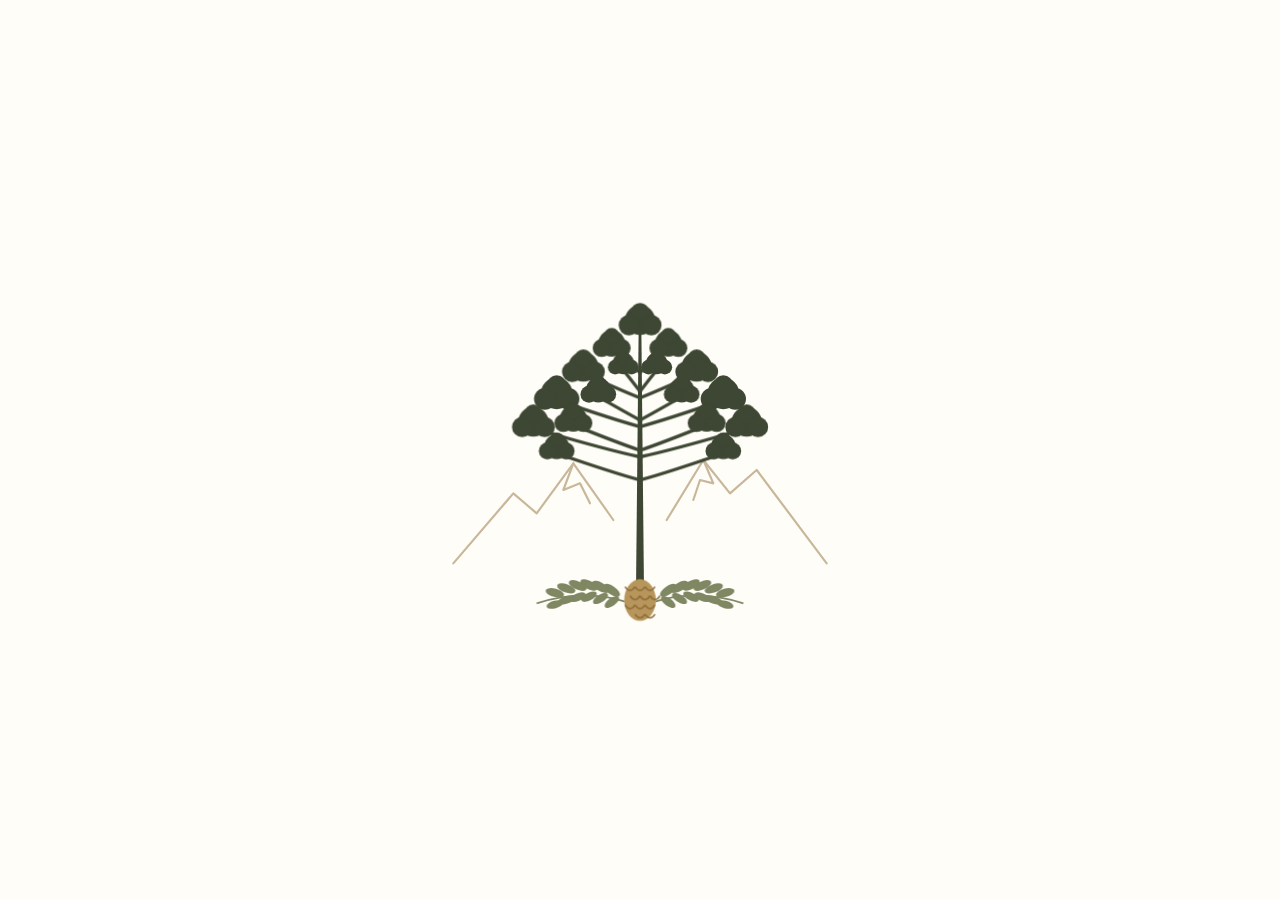
<file: index.html>
<!DOCTYPE html>
<html lang="pt-BR" data-ground="paper" class="page-home">
<head>
  <meta charset="utf-8">
  <meta name="viewport" content="width=device-width, initial-scale=1">
  <title>Essência Serrana — Ateliê &amp; Saboaria · Serra Catarinense</title>
  <meta name="description" content="Ateliê e saboaria artesanal na Serra Catarinense: sabonetes, velas aromáticas, imagens em gesso pintadas à mão e pratos decorativos. Artesanal, natural e com afeto.">
  <meta name="theme-color" content="#fffdf8">
  <link rel="icon" href="images/logo-marca.svg">
  <link rel="preconnect" href="https://fonts.googleapis.com">
  <link rel="preconnect" href="https://fonts.gstatic.com" crossorigin>
  <link rel="stylesheet" href="https://fonts.googleapis.com/css2?family=Cormorant:ital,wght@0,300;0,400;0,500;0,600;1,300;1,400&display=swap">
  <link rel="stylesheet" href="css/style.css">
</head>
<body>
  <div class="intro" aria-hidden="true"><svg class="es-emblem es-emblem-intro" viewBox="0 0 240 216" xmlns="http://www.w3.org/2000/svg" aria-hidden="true">
  <g class="es-serra" fill="none" stroke="#c9b79a" stroke-width="1.3" stroke-linejoin="round" stroke-linecap="round">
    <path class="es-draw" pathLength="1" d="M8 176 L44 134 L58 146 L80 116 L104 150"/>
    <path class="es-draw" pathLength="1" d="M136 150 L158 114 L174 134 L190 120 L232 176"/>
    <path class="es-draw" pathLength="1" d="M80 116 L74 132 L84 128 L90 140"/>
    <path class="es-draw" pathLength="1" d="M158 114 L164 128 L156 126 L152 138"/>
  </g>
  <g class="es-tree">
    <path class="es-trunk" fill="#3e4733" d="M117.6 192 L119.2 34 L120.8 34 L122.4 192 Z"/>
    <g class="es-branches" fill="none" stroke="#3e4733" stroke-width="2" stroke-linecap="round"><path class="es-draw" pathLength="1" d="M120 61.4 Q114.9 57.4 103.0 48.0"/><path class="es-draw" pathLength="1" d="M120 61.4 Q125.1 57.4 137.0 48.0"/><path class="es-draw" pathLength="1" d="M120 76.7 Q109.8 72.7 86.0 62.0"/><path class="es-draw" pathLength="1" d="M120 76.7 Q130.2 72.7 154.0 62.0"/><path class="es-draw" pathLength="1" d="M120 72.8 Q117.0 68.8 110.0 60.0"/><path class="es-draw" pathLength="1" d="M120 72.8 Q123.0 68.8 130.0 60.0"/><path class="es-draw" pathLength="1" d="M120 94.0 Q105.0 90.0 70.0 78.0"/><path class="es-draw" pathLength="1" d="M120 94.0 Q135.0 90.0 170.0 78.0"/><path class="es-draw" pathLength="1" d="M120 90.0 Q112.5 86.0 95.0 76.0"/><path class="es-draw" pathLength="1" d="M120 90.0 Q127.5 86.0 145.0 76.0"/><path class="es-draw" pathLength="1" d="M120 112.1 Q100.8 108.1 56.0 95.0"/><path class="es-draw" pathLength="1" d="M120 112.1 Q139.2 108.1 184.0 95.0"/><path class="es-draw" pathLength="1" d="M120 108.2 Q108.0 104.2 80.0 93.0"/><path class="es-draw" pathLength="1" d="M120 108.2 Q132.0 104.2 160.0 93.0"/><path class="es-draw" pathLength="1" d="M120 126.0 Q105.0 122.0 70.0 110.0"/><path class="es-draw" pathLength="1" d="M120 126.0 Q135.0 122.0 170.0 110.0"/></g>
    <g class="es-crown" fill="#3e4733"><g class="es-tuft" style="--i:0" transform-origin="120.0 30.0"><circle cx="120.0" cy="30.0" r="9.0"/><circle cx="113.3" cy="33.1" r="6.1"/><circle cx="126.8" cy="33.1" r="6.1"/><circle cx="120.0" cy="25.1" r="5.4"/></g><g class="es-tuft" style="--i:1" transform-origin="103.0 44.0"><circle cx="103.0" cy="44.0" r="8.0"/><circle cx="97.0" cy="46.8" r="5.4"/><circle cx="109.0" cy="46.8" r="5.4"/><circle cx="103.0" cy="39.6" r="4.8"/></g><g class="es-tuft" style="--i:2" transform-origin="137.0 44.0"><circle cx="137.0" cy="44.0" r="8.0"/><circle cx="131.0" cy="46.8" r="5.4"/><circle cx="143.0" cy="46.8" r="5.4"/><circle cx="137.0" cy="39.6" r="4.8"/></g><g class="es-tuft" style="--i:3" transform-origin="86.0 58.0"><circle cx="86.0" cy="58.0" r="9.0"/><circle cx="79.3" cy="61.1" r="6.1"/><circle cx="92.8" cy="61.1" r="6.1"/><circle cx="86.0" cy="53.0" r="5.4"/></g><g class="es-tuft" style="--i:4" transform-origin="154.0 58.0"><circle cx="154.0" cy="58.0" r="9.0"/><circle cx="147.3" cy="61.1" r="6.1"/><circle cx="160.8" cy="61.1" r="6.1"/><circle cx="154.0" cy="53.0" r="5.4"/></g><g class="es-tuft" style="--i:5" transform-origin="110.0 56.0"><circle cx="110.0" cy="56.0" r="6.5"/><circle cx="105.1" cy="58.3" r="4.4"/><circle cx="114.9" cy="58.3" r="4.4"/><circle cx="110.0" cy="52.4" r="3.9"/></g><g class="es-tuft" style="--i:6" transform-origin="130.0 56.0"><circle cx="130.0" cy="56.0" r="6.5"/><circle cx="125.1" cy="58.3" r="4.4"/><circle cx="134.9" cy="58.3" r="4.4"/><circle cx="130.0" cy="52.4" r="3.9"/></g><g class="es-tuft" style="--i:7" transform-origin="70.0 74.0"><circle cx="70.0" cy="74.0" r="9.5"/><circle cx="62.9" cy="77.3" r="6.5"/><circle cx="77.1" cy="77.3" r="6.5"/><circle cx="70.0" cy="68.8" r="5.7"/></g><g class="es-tuft" style="--i:8" transform-origin="170.0 74.0"><circle cx="170.0" cy="74.0" r="9.5"/><circle cx="162.9" cy="77.3" r="6.5"/><circle cx="177.1" cy="77.3" r="6.5"/><circle cx="170.0" cy="68.8" r="5.7"/></g><g class="es-tuft" style="--i:9" transform-origin="95.0 72.0"><circle cx="95.0" cy="72.0" r="7.5"/><circle cx="89.4" cy="74.6" r="5.1"/><circle cx="100.6" cy="74.6" r="5.1"/><circle cx="95.0" cy="67.9" r="4.5"/></g><g class="es-tuft" style="--i:10" transform-origin="145.0 72.0"><circle cx="145.0" cy="72.0" r="7.5"/><circle cx="139.4" cy="74.6" r="5.1"/><circle cx="150.6" cy="74.6" r="5.1"/><circle cx="145.0" cy="67.9" r="4.5"/></g><g class="es-tuft" style="--i:11" transform-origin="56.0 91.0"><circle cx="56.0" cy="91.0" r="9.0"/><circle cx="49.3" cy="94.2" r="6.1"/><circle cx="62.8" cy="94.2" r="6.1"/><circle cx="56.0" cy="86.0" r="5.4"/></g><g class="es-tuft" style="--i:12" transform-origin="184.0 91.0"><circle cx="184.0" cy="91.0" r="9.0"/><circle cx="177.3" cy="94.2" r="6.1"/><circle cx="190.8" cy="94.2" r="6.1"/><circle cx="184.0" cy="86.0" r="5.4"/></g><g class="es-tuft" style="--i:13" transform-origin="80.0 89.0"><circle cx="80.0" cy="89.0" r="8.0"/><circle cx="74.0" cy="91.8" r="5.4"/><circle cx="86.0" cy="91.8" r="5.4"/><circle cx="80.0" cy="84.6" r="4.8"/></g><g class="es-tuft" style="--i:14" transform-origin="160.0 89.0"><circle cx="160.0" cy="89.0" r="8.0"/><circle cx="154.0" cy="91.8" r="5.4"/><circle cx="166.0" cy="91.8" r="5.4"/><circle cx="160.0" cy="84.6" r="4.8"/></g><g class="es-tuft" style="--i:15" transform-origin="70.0 106.0"><circle cx="70.0" cy="106.0" r="7.5"/><circle cx="64.4" cy="108.6" r="5.1"/><circle cx="75.6" cy="108.6" r="5.1"/><circle cx="70.0" cy="101.9" r="4.5"/></g><g class="es-tuft" style="--i:16" transform-origin="170.0 106.0"><circle cx="170.0" cy="106.0" r="7.5"/><circle cx="164.4" cy="108.6" r="5.1"/><circle cx="175.6" cy="108.6" r="5.1"/><circle cx="170.0" cy="101.9" r="4.5"/></g></g>
  </g>
  <g class="es-ramos" fill="#7f8763" stroke="#7f8763" stroke-width="1"><path class="es-draw" pathLength="1" d="M111 199 Q86 191 58 200" fill="none"/><ellipse cx="103.1" cy="192.2" rx="5.2" ry="2" transform="rotate(35 103.1 192.2)"/><ellipse cx="103.1" cy="199.2" rx="4.6" ry="1.8" transform="rotate(-35 103.1 199.2)"/><ellipse cx="96.3" cy="190.1" rx="5.2" ry="2" transform="rotate(31 96.3 190.1)"/><ellipse cx="96.3" cy="197.1" rx="4.6" ry="1.8" transform="rotate(-31 96.3 197.1)"/><ellipse cx="89.4" cy="189.0" rx="5.2" ry="2" transform="rotate(27 89.4 189.0)"/><ellipse cx="89.4" cy="196.0" rx="4.6" ry="1.8" transform="rotate(-27 89.4 196.0)"/><ellipse cx="82.6" cy="189.3" rx="5.2" ry="2" transform="rotate(23 82.6 189.3)"/><ellipse cx="82.6" cy="196.3" rx="4.6" ry="1.8" transform="rotate(-23 82.6 196.3)"/><ellipse cx="75.7" cy="191.0" rx="5.2" ry="2" transform="rotate(19 75.7 191.0)"/><ellipse cx="75.7" cy="198.0" rx="4.6" ry="1.8" transform="rotate(-19 75.7 198.0)"/><ellipse cx="68.9" cy="193.7" rx="5.2" ry="2" transform="rotate(15 68.9 193.7)"/><ellipse cx="68.9" cy="200.7" rx="4.6" ry="1.8" transform="rotate(-15 68.9 200.7)"/><path class="es-draw" pathLength="1" d="M129 199 Q154 191 182 200" fill="none"/><ellipse cx="136.9" cy="192.2" rx="5.2" ry="2" transform="rotate(-35 136.9 192.2)"/><ellipse cx="136.9" cy="199.2" rx="4.6" ry="1.8" transform="rotate(35 136.9 199.2)"/><ellipse cx="143.7" cy="190.1" rx="5.2" ry="2" transform="rotate(-31 143.7 190.1)"/><ellipse cx="143.7" cy="197.1" rx="4.6" ry="1.8" transform="rotate(31 143.7 197.1)"/><ellipse cx="150.6" cy="189.0" rx="5.2" ry="2" transform="rotate(-27 150.6 189.0)"/><ellipse cx="150.6" cy="196.0" rx="4.6" ry="1.8" transform="rotate(27 150.6 196.0)"/><ellipse cx="157.4" cy="189.3" rx="5.2" ry="2" transform="rotate(-23 157.4 189.3)"/><ellipse cx="157.4" cy="196.3" rx="4.6" ry="1.8" transform="rotate(23 157.4 196.3)"/><ellipse cx="164.3" cy="191.0" rx="5.2" ry="2" transform="rotate(-19 164.3 191.0)"/><ellipse cx="164.3" cy="198.0" rx="4.6" ry="1.8" transform="rotate(19 164.3 198.0)"/><ellipse cx="171.1" cy="193.7" rx="5.2" ry="2" transform="rotate(-15 171.1 193.7)"/><ellipse cx="171.1" cy="200.7" rx="4.6" ry="1.8" transform="rotate(15 171.1 200.7)"/></g>
  <g class="es-pinha"><ellipse cx="120" cy="198" rx="9.5" ry="12.5" fill="#b8955a"/><g fill="none" stroke="#8a6c3a" stroke-width="0.9"><path d="M111.0 190.0 Q114.0 194.5 117.0 190.0"/><path d="M117.0 190.0 Q120.0 194.5 123.0 190.0"/><path d="M123.0 190.0 Q126.0 194.5 129.0 190.0"/><path d="M114.0 195.5 Q117.0 200.0 120.0 195.5"/><path d="M120.0 195.5 Q123.0 200.0 126.0 195.5"/><path d="M126.0 195.5 Q129.0 200.0 132.0 195.5"/><path d="M111.0 201.0 Q114.0 205.5 117.0 201.0"/><path d="M117.0 201.0 Q120.0 205.5 123.0 201.0"/><path d="M123.0 201.0 Q126.0 205.5 129.0 201.0"/><path d="M117.0 206.5 Q120.0 211.0 123.0 206.5"/><path d="M123.0 206.5 Q126.0 211.0 129.0 206.5"/></g></g></svg></div>
  <script>
    /* A abertura: o emblema se desenha (serra, tronco, galhos, copa, ramos e pinha) e a tela voa para dentro dele.
       Toca a cada visita, como na referência. Com "reduzir movimento", o emblema aparece pronto e some suave.
       Os traços são medidos aqui (getTotalLength), sem depender de pathLength, que o Safari trata diferente. */
    (function () {
      var el = document.querySelector(".intro"), root = document.documentElement;
      if (!el) return;
      var gone = false;
      var drop = function () { if (gone) return; gone = true; root.classList.remove("intro-playing"); if (el.parentNode) el.parentNode.removeChild(el); };
      try {
        if (!el.animate) { drop(); return; }
        var reduce = matchMedia("(prefers-reduced-motion: reduce)").matches;
        var svg = el.querySelector("svg"), E = "cubic-bezier(0.22, 1, 0.36, 1)", IO = "cubic-bezier(0.65, 0, 0.35, 1)", anims = [];
        var all = function (s) { return [].slice.call(svg.querySelectorAll(s)); };
        var A = function (node, kf, o) { o.fill = "both"; var a = node.animate(kf, o); anims.push(a); return a; };
        el.classList.add("is-js");
        root.classList.add("intro-playing");
        var showPage = function () {
          if (!root.classList.contains("intro-playing")) return;
          root.classList.remove("intro-playing");
          var home = document.querySelector(".home");
          if (home && !reduce) home.animate([{ opacity: 0, transform: "scale(1.02)" }, { opacity: 1, transform: "none" }], { duration: 1000, easing: E });
        };
        var leave = function (delay) {
          var a = A(el, [{ opacity: 1 }, { opacity: 0 }], { duration: reduce ? 500 : 700, delay: delay, easing: E });
          setTimeout(showPage, delay);
          a.onfinish = drop;
        };
        all(".es-draw").forEach(function (p) { var L = p.getTotalLength(); p.style.strokeDasharray = L + " " + (L + 4); p.style.strokeDashoffset = reduce ? 0 : L; p.esL = L; });
        var draw = function (p, delay, duration) { A(p, [{ strokeDashoffset: p.esL }, { strokeDashoffset: 0 }], { duration: duration, delay: delay, easing: IO }); };
        el.addEventListener("click", function () { anims.forEach(function (a) { a.cancel(); }); showPage(); drop(); });
        // The page opens only once it has loaded (fonts, styles), as the reference waits for "ready";
        // never later than 6 seconds after the drawing began.
        var loaded = document.readyState === "complete";
        if (!loaded) addEventListener("load", function () { loaded = true; });
        var whenReady = function (minMs, fn) {
          var t0 = Date.now();
          (function check() { if ((loaded && Date.now() - t0 >= minMs) || Date.now() - t0 > 6000) fn(); else setTimeout(check, 50); })();
        };
        // The drawing starts on the first frame the screen actually shows, so a slow phone never skips it.
        var start = function () {
          if (reduce) { whenReady(900, function () { leave(0); }); return; }
          all(".es-serra .es-draw").forEach(function (p, i) { draw(p, [100, 250, 600, 600][i] || 600, i < 2 ? 1200 : 700); });
          var trunk = svg.querySelector(".es-trunk");
          A(trunk, [{ transform: "scaleY(0)" }, { transform: "scaleY(1)" }], { duration: 900, delay: 350, easing: E });
          all(".es-branches .es-draw").forEach(function (p) { draw(p, 800, 700); });
          all(".es-tuft").forEach(function (t, i) { A(t, [{ transform: "scale(0)", opacity: 0 }, { transform: "scale(1)", opacity: 1 }], { duration: 500, delay: 1050 + i * 45, easing: E }); });
          [svg.querySelector(".es-ramos"), svg.querySelector(".es-pinha")].forEach(function (g) { A(g, [{ opacity: 0 }, { opacity: 1 }], { duration: 600, delay: 1650, easing: E }); });
          all(".es-ramos .es-draw").forEach(function (p) { draw(p, 1650, 600); });
          whenReady(2250, function () {
            A(svg, [{ transform: "scale(1)", opacity: 1 }, { transform: "scale(7)", opacity: 0 }], { duration: 900, easing: "cubic-bezier(0.7, 0, 0.84, 0)" });
            leave(200);
          });
        };
        // Until then the drawing waits at its first frame (nothing drawn yet).
        if (!reduce) {
          all(".es-trunk").forEach(function (t) { t.style.transform = "scaleY(0)"; });
          all(".es-tuft, .es-ramos, .es-pinha").forEach(function (t) { t.style.opacity = "0"; });
        }
        requestAnimationFrame(function () { requestAnimationFrame(function () {
          all(".es-trunk, .es-tuft, .es-ramos, .es-pinha").forEach(function (t) { t.style.transform = ""; t.style.opacity = ""; });
          start();
        }); });
      } catch (e) { drop(); }
    })();
  </script>
  <a class="skip" href="#stage">Pular para o conteúdo</a>

  <header class="shell" data-shell>
    <a class="wordmark" href="index.html" aria-label="Essência Serrana, ateliê">
      <span class="wordmark-name">Essência Serrana</span>
      <span class="wordmark-rule" aria-hidden="true"></span>
      <span class="wordmark-fine">Ateliê<span class="wm-long"> &amp; Saboaria</span></span>
    </a>
    <button class="menu-button" type="button" data-menu-button aria-expanded="false" aria-controls="site-nav"><span></span><span></span><span class="sr">Menu</span></button>
    <nav class="site-nav" id="site-nav" aria-label="Principal">
      <ol class="nav-index">
        <li><a href="index.html" aria-current="page"><span class="nav-num">01</span><span class="nav-label">Ateliê</span></a></li>
        <li><a href="galeria.html"><span class="nav-num">02</span><span class="nav-label">Galeria</span></a></li>
        <li><a href="https://www.instagram.com/essenciaserrana/" target="_blank" rel="noopener"><span class="nav-num">03</span><span class="nav-label">Instagram</span></a></li>
      </ol>
      <div class="nav-secondary">
        <a class="link-button" href="https://wa.me/554999596550?text=Ol%C3%A1%21%20Vim%20pelo%20site%20da%20Ess%C3%AAncia%20Serrana%20e%20gostaria%20de%20fazer%20uma%20encomenda." target="_blank" rel="noopener">Encomendas</a>
        <button class="link-button" type="button" data-open-contato aria-haspopup="dialog" aria-controls="contato">Contato</button>
      </div>
    </nav>
  </header>

  <div class="home-scenery" data-scenery aria-hidden="true"></div>
  <main id="stage" class="stage stage-index">
    <section class="home">
      <div class="home-copy">
        <h1 class="home-title"><span class="home-title-line">Ateliê&nbsp;&amp;</span><span class="home-title-line home-title-line-2">Saboaria</span></h1>
        <p class="home-fine">Essência Serrana</p>
        <div class="home-about">
          <p class="eyebrow">Sobre o ateliê</p>
          <p>Nascida na Serra Catarinense, a Essência Serrana é um ateliê e saboaria onde cada peça é feita à mão, sem pressa: sabonetes moldados e embalados um a um, velas aromáticas e imagens em gesso pintadas com cuidado em cada detalhe.</p>
          <p>Artesanal, natural e com afeto. Peças para a sua casa, para presentear e para celebrar datas especiais. Aceitamos encomendas, personalizamos lembrancinhas e fazemos envios.</p>
        </div>
        <a class="cta" href="galeria.html"><span class="cta-fill" aria-hidden="true"></span><span class="cta-label">Entrar na galeria</span><span class="cta-arrow" aria-hidden="true">&rarr;</span></a>
      </div>
      <figure class="home-figure" data-depth>
        <span class="home-frame" data-depth-layer="1.6" aria-hidden="true"></span>
        <div class="home-logo" data-depth-layer="0.8" role="img" aria-label="Logo da Essência Serrana: araucária sobre a serra, com uma pinha, e as palavras Essência Serrana, Ateliê e Saboaria, Artesanal, Natural, Afeto">
          <svg class="es-emblem" viewBox="0 0 240 216" xmlns="http://www.w3.org/2000/svg" aria-hidden="true">
  <g class="es-serra" fill="none" stroke="#c9b79a" stroke-width="1.3" stroke-linejoin="round" stroke-linecap="round">
    <path class="es-draw" pathLength="1" d="M8 176 L44 134 L58 146 L80 116 L104 150"/>
    <path class="es-draw" pathLength="1" d="M136 150 L158 114 L174 134 L190 120 L232 176"/>
    <path class="es-draw" pathLength="1" d="M80 116 L74 132 L84 128 L90 140"/>
    <path class="es-draw" pathLength="1" d="M158 114 L164 128 L156 126 L152 138"/>
  </g>
  <g class="es-tree">
    <path class="es-trunk" fill="#3e4733" d="M117.6 192 L119.2 34 L120.8 34 L122.4 192 Z"/>
    <g class="es-branches" fill="none" stroke="#3e4733" stroke-width="2" stroke-linecap="round"><path class="es-draw" pathLength="1" d="M120 61.4 Q114.9 57.4 103.0 48.0"/><path class="es-draw" pathLength="1" d="M120 61.4 Q125.1 57.4 137.0 48.0"/><path class="es-draw" pathLength="1" d="M120 76.7 Q109.8 72.7 86.0 62.0"/><path class="es-draw" pathLength="1" d="M120 76.7 Q130.2 72.7 154.0 62.0"/><path class="es-draw" pathLength="1" d="M120 72.8 Q117.0 68.8 110.0 60.0"/><path class="es-draw" pathLength="1" d="M120 72.8 Q123.0 68.8 130.0 60.0"/><path class="es-draw" pathLength="1" d="M120 94.0 Q105.0 90.0 70.0 78.0"/><path class="es-draw" pathLength="1" d="M120 94.0 Q135.0 90.0 170.0 78.0"/><path class="es-draw" pathLength="1" d="M120 90.0 Q112.5 86.0 95.0 76.0"/><path class="es-draw" pathLength="1" d="M120 90.0 Q127.5 86.0 145.0 76.0"/><path class="es-draw" pathLength="1" d="M120 112.1 Q100.8 108.1 56.0 95.0"/><path class="es-draw" pathLength="1" d="M120 112.1 Q139.2 108.1 184.0 95.0"/><path class="es-draw" pathLength="1" d="M120 108.2 Q108.0 104.2 80.0 93.0"/><path class="es-draw" pathLength="1" d="M120 108.2 Q132.0 104.2 160.0 93.0"/><path class="es-draw" pathLength="1" d="M120 126.0 Q105.0 122.0 70.0 110.0"/><path class="es-draw" pathLength="1" d="M120 126.0 Q135.0 122.0 170.0 110.0"/></g>
    <g class="es-crown" fill="#3e4733"><g class="es-tuft" style="--i:0" transform-origin="120.0 30.0"><circle cx="120.0" cy="30.0" r="9.0"/><circle cx="113.3" cy="33.1" r="6.1"/><circle cx="126.8" cy="33.1" r="6.1"/><circle cx="120.0" cy="25.1" r="5.4"/></g><g class="es-tuft" style="--i:1" transform-origin="103.0 44.0"><circle cx="103.0" cy="44.0" r="8.0"/><circle cx="97.0" cy="46.8" r="5.4"/><circle cx="109.0" cy="46.8" r="5.4"/><circle cx="103.0" cy="39.6" r="4.8"/></g><g class="es-tuft" style="--i:2" transform-origin="137.0 44.0"><circle cx="137.0" cy="44.0" r="8.0"/><circle cx="131.0" cy="46.8" r="5.4"/><circle cx="143.0" cy="46.8" r="5.4"/><circle cx="137.0" cy="39.6" r="4.8"/></g><g class="es-tuft" style="--i:3" transform-origin="86.0 58.0"><circle cx="86.0" cy="58.0" r="9.0"/><circle cx="79.3" cy="61.1" r="6.1"/><circle cx="92.8" cy="61.1" r="6.1"/><circle cx="86.0" cy="53.0" r="5.4"/></g><g class="es-tuft" style="--i:4" transform-origin="154.0 58.0"><circle cx="154.0" cy="58.0" r="9.0"/><circle cx="147.3" cy="61.1" r="6.1"/><circle cx="160.8" cy="61.1" r="6.1"/><circle cx="154.0" cy="53.0" r="5.4"/></g><g class="es-tuft" style="--i:5" transform-origin="110.0 56.0"><circle cx="110.0" cy="56.0" r="6.5"/><circle cx="105.1" cy="58.3" r="4.4"/><circle cx="114.9" cy="58.3" r="4.4"/><circle cx="110.0" cy="52.4" r="3.9"/></g><g class="es-tuft" style="--i:6" transform-origin="130.0 56.0"><circle cx="130.0" cy="56.0" r="6.5"/><circle cx="125.1" cy="58.3" r="4.4"/><circle cx="134.9" cy="58.3" r="4.4"/><circle cx="130.0" cy="52.4" r="3.9"/></g><g class="es-tuft" style="--i:7" transform-origin="70.0 74.0"><circle cx="70.0" cy="74.0" r="9.5"/><circle cx="62.9" cy="77.3" r="6.5"/><circle cx="77.1" cy="77.3" r="6.5"/><circle cx="70.0" cy="68.8" r="5.7"/></g><g class="es-tuft" style="--i:8" transform-origin="170.0 74.0"><circle cx="170.0" cy="74.0" r="9.5"/><circle cx="162.9" cy="77.3" r="6.5"/><circle cx="177.1" cy="77.3" r="6.5"/><circle cx="170.0" cy="68.8" r="5.7"/></g><g class="es-tuft" style="--i:9" transform-origin="95.0 72.0"><circle cx="95.0" cy="72.0" r="7.5"/><circle cx="89.4" cy="74.6" r="5.1"/><circle cx="100.6" cy="74.6" r="5.1"/><circle cx="95.0" cy="67.9" r="4.5"/></g><g class="es-tuft" style="--i:10" transform-origin="145.0 72.0"><circle cx="145.0" cy="72.0" r="7.5"/><circle cx="139.4" cy="74.6" r="5.1"/><circle cx="150.6" cy="74.6" r="5.1"/><circle cx="145.0" cy="67.9" r="4.5"/></g><g class="es-tuft" style="--i:11" transform-origin="56.0 91.0"><circle cx="56.0" cy="91.0" r="9.0"/><circle cx="49.3" cy="94.2" r="6.1"/><circle cx="62.8" cy="94.2" r="6.1"/><circle cx="56.0" cy="86.0" r="5.4"/></g><g class="es-tuft" style="--i:12" transform-origin="184.0 91.0"><circle cx="184.0" cy="91.0" r="9.0"/><circle cx="177.3" cy="94.2" r="6.1"/><circle cx="190.8" cy="94.2" r="6.1"/><circle cx="184.0" cy="86.0" r="5.4"/></g><g class="es-tuft" style="--i:13" transform-origin="80.0 89.0"><circle cx="80.0" cy="89.0" r="8.0"/><circle cx="74.0" cy="91.8" r="5.4"/><circle cx="86.0" cy="91.8" r="5.4"/><circle cx="80.0" cy="84.6" r="4.8"/></g><g class="es-tuft" style="--i:14" transform-origin="160.0 89.0"><circle cx="160.0" cy="89.0" r="8.0"/><circle cx="154.0" cy="91.8" r="5.4"/><circle cx="166.0" cy="91.8" r="5.4"/><circle cx="160.0" cy="84.6" r="4.8"/></g><g class="es-tuft" style="--i:15" transform-origin="70.0 106.0"><circle cx="70.0" cy="106.0" r="7.5"/><circle cx="64.4" cy="108.6" r="5.1"/><circle cx="75.6" cy="108.6" r="5.1"/><circle cx="70.0" cy="101.9" r="4.5"/></g><g class="es-tuft" style="--i:16" transform-origin="170.0 106.0"><circle cx="170.0" cy="106.0" r="7.5"/><circle cx="164.4" cy="108.6" r="5.1"/><circle cx="175.6" cy="108.6" r="5.1"/><circle cx="170.0" cy="101.9" r="4.5"/></g></g>
  </g>
  <g class="es-ramos" fill="#7f8763" stroke="#7f8763" stroke-width="1"><path class="es-draw" pathLength="1" d="M111 199 Q86 191 58 200" fill="none"/><ellipse cx="103.1" cy="192.2" rx="5.2" ry="2" transform="rotate(35 103.1 192.2)"/><ellipse cx="103.1" cy="199.2" rx="4.6" ry="1.8" transform="rotate(-35 103.1 199.2)"/><ellipse cx="96.3" cy="190.1" rx="5.2" ry="2" transform="rotate(31 96.3 190.1)"/><ellipse cx="96.3" cy="197.1" rx="4.6" ry="1.8" transform="rotate(-31 96.3 197.1)"/><ellipse cx="89.4" cy="189.0" rx="5.2" ry="2" transform="rotate(27 89.4 189.0)"/><ellipse cx="89.4" cy="196.0" rx="4.6" ry="1.8" transform="rotate(-27 89.4 196.0)"/><ellipse cx="82.6" cy="189.3" rx="5.2" ry="2" transform="rotate(23 82.6 189.3)"/><ellipse cx="82.6" cy="196.3" rx="4.6" ry="1.8" transform="rotate(-23 82.6 196.3)"/><ellipse cx="75.7" cy="191.0" rx="5.2" ry="2" transform="rotate(19 75.7 191.0)"/><ellipse cx="75.7" cy="198.0" rx="4.6" ry="1.8" transform="rotate(-19 75.7 198.0)"/><ellipse cx="68.9" cy="193.7" rx="5.2" ry="2" transform="rotate(15 68.9 193.7)"/><ellipse cx="68.9" cy="200.7" rx="4.6" ry="1.8" transform="rotate(-15 68.9 200.7)"/><path class="es-draw" pathLength="1" d="M129 199 Q154 191 182 200" fill="none"/><ellipse cx="136.9" cy="192.2" rx="5.2" ry="2" transform="rotate(-35 136.9 192.2)"/><ellipse cx="136.9" cy="199.2" rx="4.6" ry="1.8" transform="rotate(35 136.9 199.2)"/><ellipse cx="143.7" cy="190.1" rx="5.2" ry="2" transform="rotate(-31 143.7 190.1)"/><ellipse cx="143.7" cy="197.1" rx="4.6" ry="1.8" transform="rotate(31 143.7 197.1)"/><ellipse cx="150.6" cy="189.0" rx="5.2" ry="2" transform="rotate(-27 150.6 189.0)"/><ellipse cx="150.6" cy="196.0" rx="4.6" ry="1.8" transform="rotate(27 150.6 196.0)"/><ellipse cx="157.4" cy="189.3" rx="5.2" ry="2" transform="rotate(-23 157.4 189.3)"/><ellipse cx="157.4" cy="196.3" rx="4.6" ry="1.8" transform="rotate(23 157.4 196.3)"/><ellipse cx="164.3" cy="191.0" rx="5.2" ry="2" transform="rotate(-19 164.3 191.0)"/><ellipse cx="164.3" cy="198.0" rx="4.6" ry="1.8" transform="rotate(19 164.3 198.0)"/><ellipse cx="171.1" cy="193.7" rx="5.2" ry="2" transform="rotate(-15 171.1 193.7)"/><ellipse cx="171.1" cy="200.7" rx="4.6" ry="1.8" transform="rotate(15 171.1 200.7)"/></g>
  <g class="es-pinha"><ellipse cx="120" cy="198" rx="9.5" ry="12.5" fill="#b8955a"/><g fill="none" stroke="#8a6c3a" stroke-width="0.9"><path d="M111.0 190.0 Q114.0 194.5 117.0 190.0"/><path d="M117.0 190.0 Q120.0 194.5 123.0 190.0"/><path d="M123.0 190.0 Q126.0 194.5 129.0 190.0"/><path d="M114.0 195.5 Q117.0 200.0 120.0 195.5"/><path d="M120.0 195.5 Q123.0 200.0 126.0 195.5"/><path d="M126.0 195.5 Q129.0 200.0 132.0 195.5"/><path d="M111.0 201.0 Q114.0 205.5 117.0 201.0"/><path d="M117.0 201.0 Q120.0 205.5 123.0 201.0"/><path d="M123.0 201.0 Q126.0 205.5 129.0 201.0"/><path d="M117.0 206.5 Q120.0 211.0 123.0 206.5"/><path d="M123.0 206.5 Q126.0 211.0 129.0 206.5"/></g></g></svg>
          <p class="logo-name" aria-hidden="true">Essência</p>
          <p class="logo-serrana" aria-hidden="true">Serrana</p>
          <p class="logo-atelie" aria-hidden="true">Ateliê &amp; Saboaria</p>
          <p class="logo-diamond" aria-hidden="true">✦</p>
          <p class="logo-tagline" aria-hidden="true">Artesanal · Natural · Afeto</p>
        </div>
      </figure>
    </section>
  </main>

  <nav class="pager" aria-label="Páginas">
    <a class="pager-arrow" href="https://www.instagram.com/essenciaserrana/" target="_blank" rel="noopener" aria-label="Instagram">&larr;</a>
    <p class="pager-count">01 <span class="pager-of">/ 03</span><span class="pager-name">Ateliê</span></p>
    <a class="pager-arrow" href="galeria.html" aria-label="Galeria">&rarr;</a>
  </nav>

  <div class="modal" id="contato" role="dialog" aria-modal="true" aria-labelledby="contato-title" hidden>
    <button class="modal-backdrop" type="button" aria-label="Fechar" data-close></button>
    <div class="modal-window">
      <button class="modal-close" type="button" aria-label="Fechar" data-close>&times;</button>
      <h2 class="modal-title" id="contato-title">Dúvidas ou encomendas?</h2>
      <p class="modal-sub">Fale com o ateliê</p>
      <p class="modal-actions"><a class="pill pill-ink" href="https://wa.me/554999596550?text=Ol%C3%A1%21%20Vim%20pelo%20site%20da%20Ess%C3%AAncia%20Serrana." target="_blank" rel="noopener">WhatsApp</a><a class="pill" href="https://www.instagram.com/essenciaserrana/" target="_blank" rel="noopener">Instagram</a></p>
    </div>
  </div>
  <script src="js/atelie.js"></script>
  <script src="js/contato.js"></script>
</body>
</html>
</file>
<file: css/style.css>
/* Essência Serrana — galeria. Uma parede por sala: role para baixo e as peças passam de lado. */

:root {
  --ink: #1d1410;
  --paper: #fffdf8;
  --cream: #f4ede4;
  --rose: #9a675c;
  --rose-2: #c68f81;
  --leaf: #c9a27a;
  --wall: #efe9e1;
  --wall-moss: #323325;
  --wall-dark: #1a1312;
  --fg: var(--ink);
  --bg: var(--wall);
  --muted: #7a6560;
  --rule: rgb(29 20 16 / 14%);
  --nav-w: clamp(190px, 15vw, 300px);
  --pad: clamp(1.25rem, 3.2vw, 4rem);
  --ease: cubic-bezier(0.22, 1, 0.36, 1);
  --ease-io: cubic-bezier(0.65, 0, 0.35, 1);
  --serif: "Cormorant", "Cormorant Garamond", Georgia, serif;
}
html[data-ground="moss"] { --fg: var(--cream); --bg: var(--wall-moss); --muted: #bcb8a6; --rule: rgb(244 237 228 / 16%); --rose: var(--leaf); }
html[data-ground="ink"]  { --fg: var(--cream); --bg: var(--wall-dark); --muted: #b9a59c; --rule: rgb(244 237 228 / 16%); --rose: var(--rose-2); }

*, *::before, *::after { box-sizing: border-box; }
html { background: var(--bg); color: var(--fg); transition: background-color 0.9s var(--ease), color 0.9s var(--ease); }
body { margin: 0; font-family: var(--serif); font-size: 1.125rem; line-height: 1.5; -webkit-font-smoothing: antialiased; }
a { color: inherit; }
button { font: inherit; color: inherit; }
img { display: block; max-width: 100%; }
.sr { position: absolute; width: 1px; height: 1px; overflow: hidden; clip: rect(0 0 0 0); white-space: nowrap; }
.skip { position: fixed; left: 1rem; top: -4rem; z-index: 100; background: var(--ink); color: var(--paper); padding: 0.5rem 1rem; }
.skip:focus { top: 1rem; }
:focus-visible { outline: 1px solid var(--rose); outline-offset: 4px; }

/* html.lenis is set by Lenis */
html.lenis, html.lenis body { height: auto; }
.lenis.lenis-smooth { scroll-behavior: auto !important; }

/* ---------- Shell: the menu column on the left ---------- */
.shell {
  position: fixed; inset: 0 auto 0 0; width: var(--nav-w);
  padding: var(--pad) 0 var(--pad) var(--pad);
  display: flex; flex-direction: column; justify-content: space-between;
  z-index: 30; pointer-events: none;
  color: var(--fg); transition: color 0.9s var(--ease);
}
.shell > * { pointer-events: auto; }
.wordmark { display: grid; gap: 0.35rem; text-decoration: none; justify-self: start; width: max-content; }
.wordmark-name { font-size: 1.35rem; letter-spacing: 0.01em; }
.wordmark-rule { width: 2rem; height: 1px; background: currentColor; opacity: 0.5; }
.wordmark-fine { font-size: 0.85rem; letter-spacing: 0.18em; text-transform: uppercase; color: var(--muted); }
.site-nav { display: grid; gap: 2rem; }
.nav-index { list-style: none; margin: 0; padding: 0; display: grid; gap: 0.6rem; }
.nav-index a { display: grid; grid-template-columns: 2.1rem 1fr; align-items: baseline; text-decoration: none; font-size: 1.15rem; color: var(--muted); transition: color 0.3s var(--ease); }
.nav-num { font-size: 0.75rem; letter-spacing: 0.12em; }
.nav-label { position: relative; justify-self: start; }
.nav-label::after { content: ""; position: absolute; left: 0; right: 0; bottom: -2px; height: 1px; background: var(--rose); transform: scaleX(0); transform-origin: left; transition: transform 0.45s var(--ease); }
.nav-index a:hover, .nav-index a[aria-current="page"] { color: var(--fg); }
.nav-index a:hover .nav-label::after, .nav-index a[aria-current="page"] .nav-label::after { transform: scaleX(1); }
.nav-secondary { display: grid; gap: 0.35rem; justify-items: start; }
.link-button { font-size: 0.95rem; color: var(--muted); text-decoration: none; transition: color 0.3s var(--ease); }
.link-button:hover { color: var(--fg); }

/* ---------- Rooms ---------- */
.stage { position: relative; }
.chapter { position: relative; --room-fg: var(--ink); }
.chapter[data-ground="moss"] { --room-fg: var(--cream); --room-muted: #bcb8a6; }
.chapter[data-ground="ink"]  { --room-fg: var(--cream); --room-muted: #b9a59c; }
.chapter-head {
  position: absolute; z-index: 2; top: 12vh; left: calc(var(--nav-w) + var(--pad) * 0.6);
  display: grid; grid-template-columns: 2.4rem minmax(0, 40ch); column-gap: 1.4rem;
  margin: 0; pointer-events: none; color: var(--room-fg, var(--fg));
}
.chapter-head > * { grid-column: 2; }
.chapter-num { grid-column: 1; grid-row: 1; margin: 0.6rem 0 0; font-size: 0.85rem; letter-spacing: 0.2em; color: var(--rose); }
.chapter[data-ground="moss"] .chapter-num, .chapter[data-ground="moss"] .work-num { color: var(--leaf); }
.chapter[data-ground="ink"] .chapter-num, .chapter[data-ground="ink"] .work-num { color: var(--rose-2); }
.chapter-title { margin: 0; max-width: 4.6em; font-weight: 300; font-size: clamp(3rem, 6.5vw, 7.5rem); line-height: 0.92; letter-spacing: -0.015em; text-wrap: balance; }
.chapter-title.is-long { max-width: 6.5em; }
.chapter-note { margin: 1.2rem 0 0.3rem; max-width: 34ch; font-size: clamp(1.1rem, 1.45vw, 1.35rem); line-height: 1.55; color: var(--room-muted, var(--muted)); }
.chapter-count { margin: 0.6rem 0 0; font-size: 0.8rem; letter-spacing: 0.2em; text-transform: uppercase; color: var(--room-muted, var(--muted)); }
.walk-cue { white-space: nowrap; display: flex; align-items: center; gap: 0.9rem; margin: clamp(1.5rem, 4.5svh, 2.75rem) 0 0; font-size: 0.8rem; letter-spacing: 0.2em; text-transform: uppercase; color: var(--rose); font-weight: 500; }
.chapter[data-ground="moss"] .walk-cue { color: var(--leaf); }
.chapter[data-ground="ink"] .walk-cue { color: var(--rose-2); }
.walk-cue-line { position: relative; width: 4.5rem; height: 1px; overflow: hidden; flex: none; }
.walk-cue-line::after { content: ""; position: absolute; inset: 0; background: currentColor; transform-origin: left; animation: walk-cue 2.6s var(--ease-io) infinite; }
@keyframes walk-cue {
  0%   { transform: scaleX(0); transform-origin: left center; }
  45%  { transform: scaleX(1); transform-origin: left center; }
  55%  { transform: scaleX(1); transform-origin: right center; }
  100% { transform: scaleX(0); transform-origin: right center; }
}

/* The sticky pin holds the wall while the room scrolls past. */
.wall-pin { position: sticky; top: 0; height: 100vh; overflow: hidden; background: var(--wall); }
.chapter[data-ground="moss"] .wall-pin { background: var(--wall-moss); }
.chapter[data-ground="ink"] .wall-pin { background: var(--wall-dark); }
.wall-pin::after { content: ""; position: absolute; inset: 0 auto 0 0; width: calc(var(--nav-w) + 12vw); z-index: 1; pointer-events: none; background: linear-gradient(to right, var(--wall) calc(var(--nav-w) + 1rem), transparent); }
.chapter[data-ground="moss"] .wall-pin::after { background: linear-gradient(to right, var(--wall-moss) calc(var(--nav-w) + 1rem), transparent); }
.chapter[data-ground="ink"] .wall-pin::after { background: linear-gradient(to right, var(--wall-dark) calc(var(--nav-w) + 1rem), transparent); }

.wall {
  --lg: 1.15rem;
  --trail: clamp(5.5rem, 7.5vw, 9rem);
  position: absolute; left: 0; top: 0; height: 100%;
  display: flex; align-items: flex-end; gap: var(--trail);
  padding: 0 30vw max(25svh, 7.5rem) calc(var(--nav-w) + max(48vw, 36rem));
  will-change: transform; color: var(--room-fg);
}
.work { flex: none; position: relative; margin: 0; display: flex; align-items: flex-end; gap: var(--lg); }
.work-open { position: relative; flex: none; display: block; padding: 0; border: 0; background: none; cursor: pointer; }
.work-open img {
  position: relative; z-index: 1; width: 100%; height: auto;
  filter: drop-shadow(0 2px 2px rgb(28 18 14 / 22%)) drop-shadow(0 16px 22px rgb(28 18 14 / 16%));
  transition: filter 0.45s var(--ease), opacity 0.45s var(--ease);
}
.chapter[data-ground="moss"] .work-open img,
.chapter[data-ground="ink"] .work-open img { filter: drop-shadow(0 2px 2px rgb(0 0 0 / 40%)) drop-shadow(0 16px 24px rgb(0 0 0 / 35%)); }
.work-open.is-focus img { filter: drop-shadow(0 4px 4px rgb(28 18 14 / 20%)) drop-shadow(0 30px 40px rgb(28 18 14 / 24%)); }
.chapter[data-ground="moss"] .work-open.is-focus img,
.chapter[data-ground="ink"] .work-open.is-focus img { filter: drop-shadow(0 4px 4px rgb(0 0 0 / 40%)) drop-shadow(0 34px 44px rgb(0 0 0 / 45%)); }
.wall.has-focus .work-open:not(.is-focus) img { opacity: 0.8; }

.strings { position: absolute; z-index: 0; overflow: visible; pointer-events: none; color: currentColor; opacity: 0.35; }
.strings line { fill: none; stroke: currentColor; stroke-width: 1.2px; vector-effect: non-scaling-stroke; stroke-linecap: round; }

.work-label { flex: none; display: grid; grid-template-columns: max-content minmax(0, 1fr); column-gap: var(--lg); width: max-content; max-width: 12.5rem; margin: 0; font-size: 0.95rem; line-height: 1.45; }
.work-label > :not(.work-num) { grid-column: 2; }
.work-num { grid-row: span 3; font-size: 0.75rem; letter-spacing: 0.1em; color: var(--rose); padding-top: 0.28rem; }
.work-title { font-style: italic; font-size: 1.1rem; }
.work-meta { color: var(--room-muted, var(--muted)); font-size: 0.85rem; }
.work-buy { justify-self: start; margin-top: 0.3rem; font-size: 0.8rem; letter-spacing: 0.16em; text-transform: uppercase; text-decoration: none; color: var(--rose); border-bottom: 1px solid currentColor; }
.chapter[data-ground="moss"] .work-buy { color: var(--leaf); }
.chapter[data-ground="ink"] .work-buy { color: var(--rose-2); }

.bench { position: absolute; bottom: 9vh; width: 18vw; max-width: 260px; fill: none; stroke: currentColor; stroke-width: 1.2; opacity: 0.35; }

.light { position: absolute; inset: 0; z-index: 3; pointer-events: none; background: radial-gradient(38vmax 38vmax at var(--lx, 50%) var(--ly, 45%), rgb(255 250 240 / 55%), transparent 70%); mix-blend-mode: soft-light; transition: opacity 0.6s var(--ease); }
.chapter[data-ground="ink"] .light { background: radial-gradient(30vmax 30vmax at var(--lx, 50%) var(--ly, 45%), rgb(255 236 214 / 22%), transparent 70%); mix-blend-mode: screen; }
.chapter[data-ground="moss"] .light { display: none; }

/* ---------- Foot: where you are, the minimap and the room pager ---------- */
.foot { position: fixed; left: 50%; bottom: 1.4rem; transform: translateX(-50%); z-index: 30; }
.minimap { display: flex; align-items: flex-end; gap: 3px; padding: 0.5rem 0.7rem; background: color-mix(in srgb, var(--bg) 88%, transparent); border: 1px solid var(--rule); border-radius: 999px; transition: background-color 0.9s var(--ease); }
.minimap a { position: relative; display: block; width: 6px; border-radius: 1px; cursor: pointer; }
.minimap a::before { content: ""; position: absolute; inset: 0; background: var(--muted); opacity: 0.45; border-radius: inherit; transition: opacity 0.3s var(--ease); }
.minimap .mm-lit { position: absolute; inset: 0; background: var(--fg); border-radius: inherit; opacity: 0; }
.minimap a:hover::before { opacity: 1; }
.minimap .mm-gap { width: 10px; }
.where { position: absolute; right: calc(100% + 0.95rem); bottom: 0.15rem; margin: 0; display: grid; justify-items: end; text-align: right; line-height: 1.2; font-size: 0.85rem; letter-spacing: 0.08em; white-space: nowrap; color: var(--fg); transition: color 0.9s var(--ease); }
.where-chapter { font-style: italic; letter-spacing: 0; font-size: 1rem; }
.where-num { color: var(--muted); }

.pager { position: fixed; right: var(--pad); bottom: calc(var(--pad) * 0.8); z-index: 30; display: flex; align-items: center; gap: 0.9rem; color: var(--fg); transition: color 0.9s var(--ease); }
.pager-count { margin: 0; font-size: 0.9rem; letter-spacing: 0.08em; white-space: nowrap; }
.pager-of { color: var(--muted); }
.pager-name { margin-left: 0.5rem; font-style: italic; letter-spacing: 0; }
.pager-arrow { display: grid; place-items: center; width: 2.6rem; height: 2.6rem; padding: 0; border: 1px solid var(--rule); border-radius: 50%; background: none; font-size: 1.25rem; cursor: pointer; transition: background-color 0.3s var(--ease), color 0.3s var(--ease), transform 0.3s var(--ease); }
.pager-arrow:hover { background: var(--fg); color: var(--bg); }
.pager-arrow:active { transform: scale(0.94); }

/* ---------- The end of the gallery ---------- */
.gallery-end {
  position: relative; min-height: 100vh; display: grid; place-content: center; justify-items: center; text-align: center;
  gap: clamp(1.25rem, 3.5vh, 2.25rem); padding: 6rem var(--pad) 8rem calc(var(--nav-w) + var(--pad));
  background: var(--wall-dark); color: var(--cream);
}
.gallery-end-kicker { margin: 0; font-size: 0.8rem; letter-spacing: 0.24em; text-transform: uppercase; color: #b9a59c; }
.gallery-end-count { margin: 0; font-size: clamp(1.6rem, 3vw, 2.6rem); line-height: 1.2; font-weight: 300; font-style: italic; text-wrap: balance; }
.gallery-end-actions { display: flex; flex-wrap: wrap; gap: 0.8rem; justify-content: center; }
.pill { display: inline-block; padding: 0.55rem 1.3rem; border: 1px solid rgb(244 237 228 / 22%); border-radius: 999px; text-decoration: none; transition: background-color 0.3s var(--ease), color 0.3s var(--ease), border-color 0.3s var(--ease); }
.pill:hover { background: var(--cream); color: var(--ink); }
.pill-ink { background: var(--cream); color: var(--ink); }
.pill-ink:hover { background: var(--rose-2); border-color: var(--rose-2); color: var(--paper); }
.gallery-end-credit { margin: clamp(2.75rem, 7vh, 4rem) 0 0; font-size: 0.78rem; font-style: italic; letter-spacing: 0.02em; }
.gallery-end-credit a {
  color: transparent; text-decoration: none; -webkit-background-clip: text; background-clip: text;
  background-image: linear-gradient(90deg, #b9a59c 0 38%, var(--cream) 46%, transparent 56%);
  background-size: 260% 100%; background-position: 100% 0; background-repeat: no-repeat;
  transition: background-position 1.6s var(--ease);
}
.gallery-end.is-signed .gallery-end-credit a { background-position: 0 0; }

/* ---------- Desktop-only pieces ---------- */
.menu-button { display: none; }
.chapter-page { display: none; }
.walk-cue-touch { display: none; }
html.walk-touch .walk-cue-touch { display: inline; }
html.walk-touch .walk-cue-desk { display: none; }
html.walk-touch .stage { touch-action: pinch-zoom; }

/* ---------- Tablets and phones: the menu becomes a bar with a button; the menu drops down ---------- */
@media (max-width: 899px), (max-width: 999px) and (max-height: 520px) and (orientation: landscape) {
  :root { --nav-w: 0px; --title-top: 6.75rem; }
  .shell { inset: 0 0 auto; width: auto; height: auto; padding: 1rem 1.25rem; flex-direction: row; align-items: center; z-index: 35; background: color-mix(in srgb, var(--bg) 97%, transparent); transition: background-color 0.9s var(--ease), color 0.9s var(--ease); }
  .wordmark { grid-auto-flow: column; align-items: center; gap: 0.6rem; }
  .wordmark-name { font-size: 1.15rem; white-space: nowrap; }
  .wordmark-fine { white-space: nowrap; }
  .menu-button { display: grid; gap: 6px; width: 2.6rem; height: 2.6rem; padding: 0; place-content: center; border: 1px solid var(--rule); border-radius: 50%; background: none; cursor: pointer; }
  .menu-button span:not(.sr) { display: block; width: 18px; height: 1px; background: currentColor; transition: transform 0.4s var(--ease); }
  .menu-button[aria-expanded="true"] span:nth-child(1) { transform: translateY(3.5px) rotate(45deg); }
  .menu-button[aria-expanded="true"] span:nth-child(2) { transform: translateY(-3.5px) rotate(-45deg); }
  .site-nav { position: fixed; inset: 0; z-index: -1; display: flex; flex-direction: column; justify-content: space-between; padding: 6rem 1.5rem 2rem; background: var(--bg); transform: translateY(-100%); transition: transform 0.6s var(--ease), background-color 0.9s var(--ease); }
  .site-nav.is-open { transform: none; }
  .nav-index a { font-size: 2.2rem; grid-template-columns: 3rem 1fr; }
  .nav-secondary { gap: 0.6rem; }
  .link-button { font-size: 1.1rem; }

  .chapter-head { left: 1.25rem; right: 1.25rem; top: var(--title-top); grid-template-columns: 1fr; column-gap: 0; }
  .chapter-head > * { grid-column: 1; }
  .chapter-num { position: absolute; left: 0; bottom: 100%; margin: 0 0 0.55rem; }
  .chapter-title { font-size: clamp(3.4rem, 11vw, 6rem); line-height: 0.9; letter-spacing: -0.02em; }
  .chapter-title.is-long { max-width: none; }
  .light, .wall-pin::after { display: none; }
  .wall { padding: 0 30vw max(25svh, 8rem) max(calc(100vw + 2rem), 24rem); --trail: max(9vw, 13rem); }
  .work-label { max-width: 10rem; font-size: 0.82rem; }
  .work-title { font-size: 0.98rem; }
  .pager { z-index: 36; right: 1.25rem; bottom: calc(3rem - 21px); }
  .pager-name { display: none; }
  .foot { left: max(50% - 9rem, 12rem); transform: none; bottom: calc(3rem - 20px); }
  .gallery-end { padding-left: var(--pad); }
}

/* ---------- Phones (and tablets 750px and narrower): the foot stacks in the middle ---------- */
@media (max-width: 599px), (min-width: 600px) and (max-width: 750px) and (min-height: 521px) {
  .foot { left: 50%; transform: translateX(-50%); bottom: calc(6.65rem + 5px); }
  .where { right: auto; left: 50%; top: calc(100% + 0.55rem); bottom: auto; transform: translateX(-50%); display: flex; align-items: baseline; justify-content: center; text-align: center; font-size: 0.9rem; }
  .where-chapter { font-size: 0.9rem; }
  .where-num::before { content: "·"; margin: 0 0.5rem; }
  .pager { left: 50%; right: auto; transform: translateX(-50%); bottom: calc(0.75rem - 5px); }
}

/* ---------- Phones: one work at a time, the label beneath it ---------- */
@media (max-width: 599px) {
  .chapter-page { display: inline; }
  .chapter-num { position: static; margin: 0 0 0.6rem; font-size: 0.8rem; letter-spacing: 0.24em; text-transform: uppercase; color: var(--room-muted, var(--muted)); }
  .chapter-head { top: calc(var(--title-top) - 1.6rem); }
  .chapter-title { font-size: calc((100vw - 2.5rem) / 6.2); white-space: nowrap; max-width: none; }
  .chapter-title.is-long { white-space: normal; text-wrap: balance; }
  .chapter-note { max-width: none; font-size: clamp(1.16rem, 2.85svh, 1.55rem); line-height: 1.5; }
  .walk-cue { white-space: normal; }
  .wall { --trail: 3.75rem; padding-bottom: 10.75rem; }
  .work { flex-direction: column; align-items: center; gap: 1.1rem; }
  .work-label { display: block; width: max-content; max-width: none; height: var(--label-h, auto); text-wrap: balance; }
  .work-num { display: inline-block; margin-right: 0.6rem; font-size: 1rem; padding-top: 0; vertical-align: 0.12em; }
  .work-title { font-size: 1.31rem; line-height: 1.2; }
  .work-meta { display: block; font-size: 1.13rem; line-height: 1.3; margin-top: 0.3rem; }
  .work-buy { display: inline-block; font-size: 1.07rem; margin-top: 0.45rem; }
  .bench { width: min(62vw, 260px); }
  .gallery-end { padding: 6rem 1.25rem 11rem; }
}
@media (max-width: 599px) and (max-height: 699px) {
  .pager { bottom: calc(0.875rem - 5px); }
  .foot { bottom: calc(6.4rem + 5px); }
}
@media (max-width: 359px) { .minimap a { width: 5px; } }
@media (max-width: 340px) {
  .wordmark { gap: 0.45rem; }
  .wordmark-rule { width: 1.25rem; }
  html.walk-touch .walk-cue { letter-spacing: 0.14em; gap: 0.6rem; }
  html.walk-touch .walk-cue-line { width: 2.25rem; }
}

@media (prefers-reduced-motion: reduce) {
  .walk-cue-line::after { animation: none; transform: scaleX(1); }
  .gallery-end-credit a { background: none; color: #b9a59c; transition: none; }
  html { transition: none; }
}

/* The header bar keeps to one line on a phone: the menu button never gives way, "& Saboaria" does. */
@media (max-width: 899px) { .menu-button { flex: none; } }
@media (max-width: 459px) { .wm-long { display: none; } }

/* =====================================================================
   Ateliê (página inicial): duas colunas, título à esquerda, o logo emoldurado à direita.
   ===================================================================== */
html.page-home { --bg: var(--paper); background: var(--paper); }
.stage-index { min-height: 100svh; padding: var(--pad) var(--pad) var(--pad) calc(var(--nav-w) + var(--pad)); }
.home { min-height: calc(100svh - var(--pad) * 2); display: grid; grid-template-columns: minmax(0, 0.95fr) minmax(0, 1.25fr); align-items: center; gap: clamp(1.5rem, 4vw, 5rem); }
.home-title { margin: 0; font-weight: 300; line-height: 0.86; letter-spacing: -0.02em; font-size: clamp(3.6rem, 7.4vw, 9rem); }
.home-title-line { display: block; white-space: nowrap; }
.home-title-line-2 { padding-left: 0.42em; font-style: italic; }
.home-fine { margin: 1.1rem 0 0; font-size: 0.85rem; letter-spacing: 0.32em; text-transform: uppercase; color: var(--rose); }
.home-about { max-width: 34ch; margin-top: clamp(1.6rem, 4.5svh, 3rem); font-size: clamp(1.05rem, 1.25vw, 1.2rem); line-height: 1.55; }
.home-about p { margin: 0; }
.home-about p + p { margin-top: 0.9rem; }
.eyebrow { margin: 0 0 0.75rem !important; font-size: 0.78rem; font-weight: 500; letter-spacing: 0.22em; text-transform: uppercase; color: var(--muted); }
.cta { position: relative; display: inline-flex; align-items: center; gap: 0.9rem; margin-top: clamp(1.6rem, 4.5svh, 3rem); padding: 0.85rem 1.6rem; border: 1px solid var(--ink); border-radius: 999px; text-decoration: none; font-size: 1.15rem; overflow: hidden; isolation: isolate; }
.cta-fill { position: absolute; inset: 0; z-index: -1; background: var(--ink); border-radius: inherit; transform: translateY(101%); transition: transform 0.55s var(--ease); }
.cta-label, .cta-arrow { transition: color 0.4s var(--ease), transform 0.45s var(--ease); }
.cta:hover .cta-fill, .cta:focus-visible .cta-fill { transform: translateY(0); }
.cta:hover .cta-label, .cta:hover .cta-arrow, .cta:focus-visible .cta-label, .cta:focus-visible .cta-arrow { color: var(--paper); }
.cta:hover .cta-arrow { transform: translateX(4px); }

.home-figure { position: relative; margin: 0; }
.home-frame { position: absolute; inset: -14px 14px 14px -14px; border: 1px solid var(--rose-2); will-change: transform; }
.home-logo {
  position: relative; aspect-ratio: 3 / 2; display: grid; place-content: center; justify-items: center; text-align: center;
  padding: clamp(1rem, 3vw, 2.5rem); background: #f8f2e8; will-change: transform;
  box-shadow: 0 1px 2px rgb(28 18 14 / 6%), 0 24px 48px -28px rgb(28 18 14 / 22%);
}
.home-logo p { margin: 0; line-height: 1.1; }
.es-emblem { display: block; width: clamp(7rem, 15vw, 15rem); height: auto; overflow: visible; }
.logo-name { margin-top: 0.4rem !important; font-weight: 400; font-size: clamp(1.8rem, 3.6vw, 3.6rem); letter-spacing: 0.26em; margin-right: -0.26em !important; text-transform: uppercase; color: #2b2721; }
.logo-serrana { font-weight: 500; font-size: clamp(1.05rem, 2vw, 2rem); letter-spacing: 0.5em; margin-right: -0.5em !important; text-transform: uppercase; color: #b8955a; }
.logo-atelie { margin-top: 0.55rem !important; padding-top: 0.5rem; border-top: 1px solid rgb(184 149 90 / 45%); font-size: clamp(0.7rem, 1.05vw, 1.05rem); letter-spacing: 0.32em; margin-right: -0.32em !important; text-transform: uppercase; color: #3a352d; }
.logo-diamond { font-size: 0.6rem; color: #b8955a; margin-top: 0.35rem !important; }
.logo-tagline { margin-top: 0.3rem !important; font-size: clamp(0.55rem, 0.72vw, 0.75rem); letter-spacing: 0.32em; margin-right: -0.32em !important; text-transform: uppercase; color: #8b7c66; }

/* Phones: the logo first, then the words, all centred (as the reference's phone home). */
@media (max-width: 899px) {
  .stage-index { padding: 5.5rem 1.25rem 6rem; }
  .home { min-height: calc(100svh - 11.5rem); grid-template-columns: 1fr; align-content: center; }
  .home-figure { order: -1; }
  .home-frame { inset: -8px 8px 8px -8px; }
}
@media (max-width: 599px) {
  .home-copy { text-align: center; }
  .home-title { font-size: clamp(3.2rem, 15vw, 5rem); }
  .home-title-line-2 { padding-left: 0; }
  .home-fine { margin-top: 0.9rem; }
  .home-about { margin-inline: auto; }
  .home-figure { width: min(100%, calc(24svh * 1.5)); margin-inline: auto; }
  .es-emblem { width: 34%; }
  .logo-name { font-size: 7.6vw; }
  .logo-serrana { font-size: 4.4vw; }
  .logo-atelie { font-size: 2.6vw; }
  .logo-tagline { font-size: 2vw; }
  .page-home .pager { left: 50%; right: auto; transform: translateX(-50%); bottom: calc(0.75rem - 5px); }
}

/* ---------- The opening: the emblem draws itself, then the view flies into it (driven by the inline script) ---------- */
.intro { position: fixed; inset: 0; z-index: 200; display: grid; place-items: center; background: var(--paper); cursor: pointer;
  animation: intro-out 0.5s var(--ease) 4s forwards; }        /* a safety net if the script never runs */
.intro.is-js { animation: none; }
.intro:not(.is-js) svg { visibility: hidden; }
/* The mark: 58% of the width on phones, 400px on laptops, up to 600px on large screens (as the reference). */
.es-emblem-intro { width: min(58vw, 600px, 78vh, max(400px, 24vw)); height: auto; transform-origin: 50% 62%; overflow: visible; }
.intro .es-trunk, .intro .es-tuft { transform-box: fill-box; }
.intro .es-trunk { transform-origin: 50% 100%; }
.intro .es-tuft { transform-origin: 50% 50%; }
html.intro-playing .home { opacity: 0; }
@keyframes intro-out { to { opacity: 0; visibility: hidden; } }
.pager-arrow { text-decoration: none; }
/* Phones and tablets: the Ateliê page can be taller than the screen, so its page arrows close the page. */
@media (max-width: 899px) {
  .page-home .stage-index { padding-bottom: 2rem; }
  .page-home .pager { position: static; transform: none; justify-content: center; margin: 0 auto; padding: 0 1.25rem 1.5rem; }
}

/* =====================================================================
   A serra ao fundo: araucárias, pinheiros e copas redondas em traço fino, bem claras.
   Um desenho só, recortado como máscara, então cada sala pinta com a sua cor.
   ===================================================================== */
.scenery {
  position: absolute; left: 0; bottom: calc(max(25svh, 7.5rem) - 1.25rem); z-index: 0;
  width: 900vw; height: 54vh; pointer-events: none; will-change: transform;
  background: var(--room-fg, var(--ink)); opacity: 0.12;
  -webkit-mask: url("../images/serra-galeria.svg") left bottom / auto 100% repeat-x;
          mask: url("../images/serra-galeria.svg") left bottom / auto 100% repeat-x;
}
.chapter[data-ground="moss"] .scenery { opacity: 0.09; }
.chapter[data-ground="ink"] .scenery { opacity: 0.08; }
.wall { z-index: 1; }

.home-scenery {
  position: fixed; left: var(--nav-w); right: 0; bottom: 0; z-index: 0; height: 62vh; pointer-events: none; will-change: transform;
  background: var(--ink); opacity: 0.09;
  -webkit-mask: url("../images/serra-atelie.svg") right bottom / auto 100% no-repeat;
          mask: url("../images/serra-atelie.svg") right bottom / auto 100% no-repeat;
}
.page-home .stage-index { position: relative; z-index: 1; }
@media (max-width: 899px) {
  .scenery { height: 40vh; }
  .home-scenery { left: 0; height: 38vh; opacity: 0.08; -webkit-mask-position: 70% bottom; mask-position: 70% bottom; }
}

/* =====================================================================
   Contato: a janela da referência, com WhatsApp e Instagram.
   ===================================================================== */
button.link-button { padding: 0; border: 0; background: none; font: inherit; font-size: 0.95rem; cursor: pointer; text-align: left; }
.modal { position: fixed; inset: 0; z-index: 70; display: grid; place-items: center; }
.modal[hidden] { display: none; }
.modal-backdrop { position: absolute; inset: 0; border: 0; padding: 0; background: rgb(18 10 9 / 55%); cursor: pointer; }
.modal-window { position: relative; width: min(34rem, 92vw); padding: clamp(1.8rem, 4vw, 3rem); background: var(--paper); color: var(--ink); }
.modal-title { margin: 0; font-weight: 300; font-size: 2.2rem; font-style: italic; line-height: 1.15; }
.modal-sub { margin: 0.4rem 0 0; color: #7a6560; }
.modal-close { position: absolute; top: 0.8rem; right: 1rem; padding: 0; border: 0; background: none; color: var(--ink); font-size: 1.8rem; line-height: 1; cursor: pointer; }
.modal-actions { display: flex; gap: 0.8rem; flex-wrap: wrap; margin: 1.4rem 0 0; }
.modal .pill { border-color: rgb(29 20 16 / 18%); color: var(--ink); background: none; }
.modal .pill:hover, .modal .pill:focus-visible { background: var(--ink); border-color: var(--ink); color: var(--paper); }
.modal .pill-ink { background: var(--ink); border-color: var(--ink); color: var(--paper); }
.modal .pill-ink:hover, .modal .pill-ink:focus-visible { background: var(--rose); border-color: var(--rose); color: var(--paper); }
@media (max-width: 899px) { button.link-button { font-size: 1.1rem; } }
</file>
